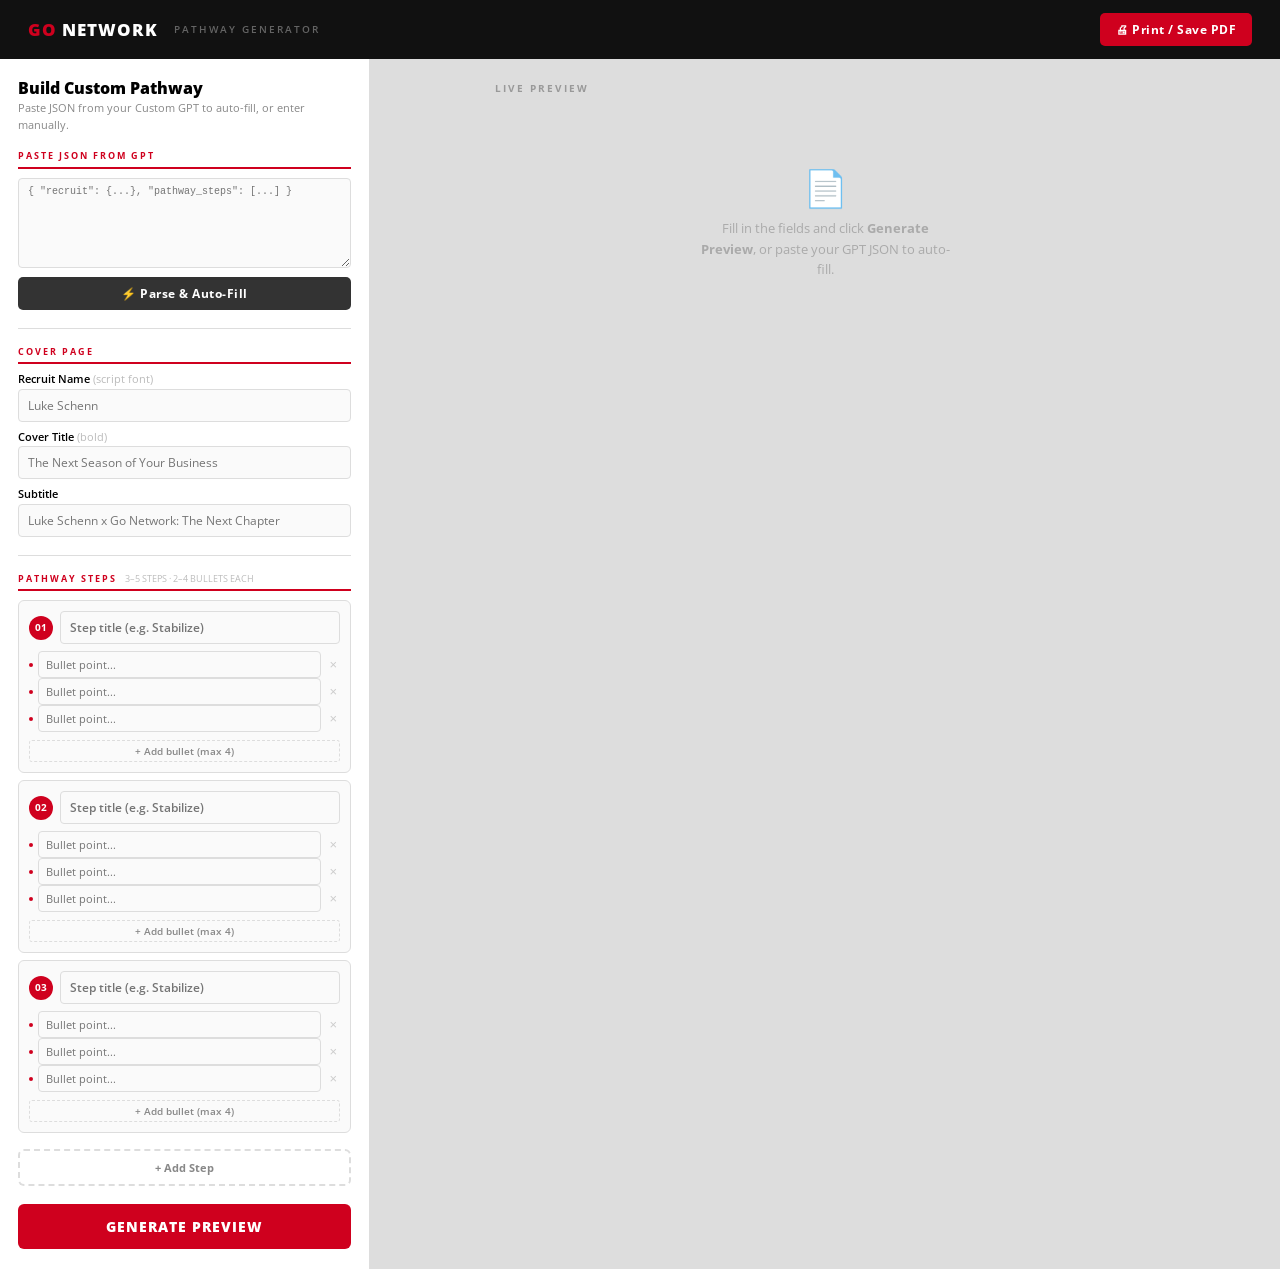
<file: index.html>
<!DOCTYPE html>
<html lang="en">
<head>
<meta charset="UTF-8">
<meta name="viewport" content="width=device-width, initial-scale=1.0">
<title>Go Network — Custom Pathway Generator</title>
<link href="https://fonts.googleapis.com/css2?family=Open+Sans:wght@400;600&display=swap" rel="stylesheet">
<link rel="stylesheet" href="style.css?v=1.0">
</head>
<body>

<div class="topbar">
  <div class="topbar-brand"><span>GO</span> NETWORK</div>
  <div class="topbar-tag">Pathway Generator</div>
  <div class="topbar-right">
    <button class="btn btn-red" onclick="window.print()">🖨 Print / Save PDF</button>
  </div>
</div>

<div class="layout">

  <!-- ════════════ SIDEBAR ════════════ -->
  <div class="sidebar">

    <div>
      <h2>Build Custom Pathway</h2>
      <p class="sidebar-sub">Paste JSON from your Custom GPT to auto-fill, or enter manually.</p>
    </div>

    <!-- JSON -->
    <div class="sec">
      <div class="sec-title">Paste JSON from GPT</div>
      <textarea class="json-ta" id="json-input" placeholder='{ "recruit": {...}, "pathway_steps": [...] }'></textarea>
      <div id="json-notice" class="notice"></div>
      <button class="btn btn-dark" onclick="parseJSON()">⚡ Parse &amp; Auto-Fill</button>
    </div>

    <div class="hr"></div>

    <!-- COVER -->
    <div class="sec">
      <div class="sec-title">Cover Page</div>
      <div class="field">
        <label>Recruit Name <span style="color:#bbb;font-weight:400">(script font)</span></label>
        <input type="text" id="f-name" placeholder="Luke Schenn" oninput="live()">
      </div>
      <div class="field">
        <label>Cover Title <span style="color:#bbb;font-weight:400">(bold)</span></label>
        <input type="text" id="f-title" placeholder="The Next Season of Your Business" oninput="live()">
      </div>
      <div class="field">
        <label>Subtitle</label>
        <input type="text" id="f-subtitle" placeholder="Luke Schenn x Go Network: The Next Chapter" oninput="live()">
      </div>
    </div>

    <div class="hr"></div>

    <!-- STEPS -->
    <div class="sec">
      <div class="sec-title">Pathway Steps &nbsp;<span style="color:#bbb;font-weight:400;font-size:9px;letter-spacing:0">3–5 steps · 2–4 bullets each</span></div>
      <div id="steps-container"></div>
      <button class="btn-add-step" id="btn-add-step" onclick="addStep()">+ Add Step</button>
    </div>

    <button class="btn-generate" onclick="renderPages()">Generate Preview</button>

  </div>

  <!-- ════════════ PREVIEW ════════════ -->
  <div class="preview">
    <div class="pv-toolbar">
      <span class="pv-label">Live Preview</span>
    </div>
    <div class="pages" id="pages">
      <div class="empty">
        <div class="empty-icon">📄</div>
        <p>Fill in the fields and click <strong>Generate Preview</strong>, or paste your GPT JSON to auto-fill.</p>
      </div>
    </div>
  </div>

</div><!-- /layout -->

<script src="script.js?v=2"></script>
</body>
</html>
</file>
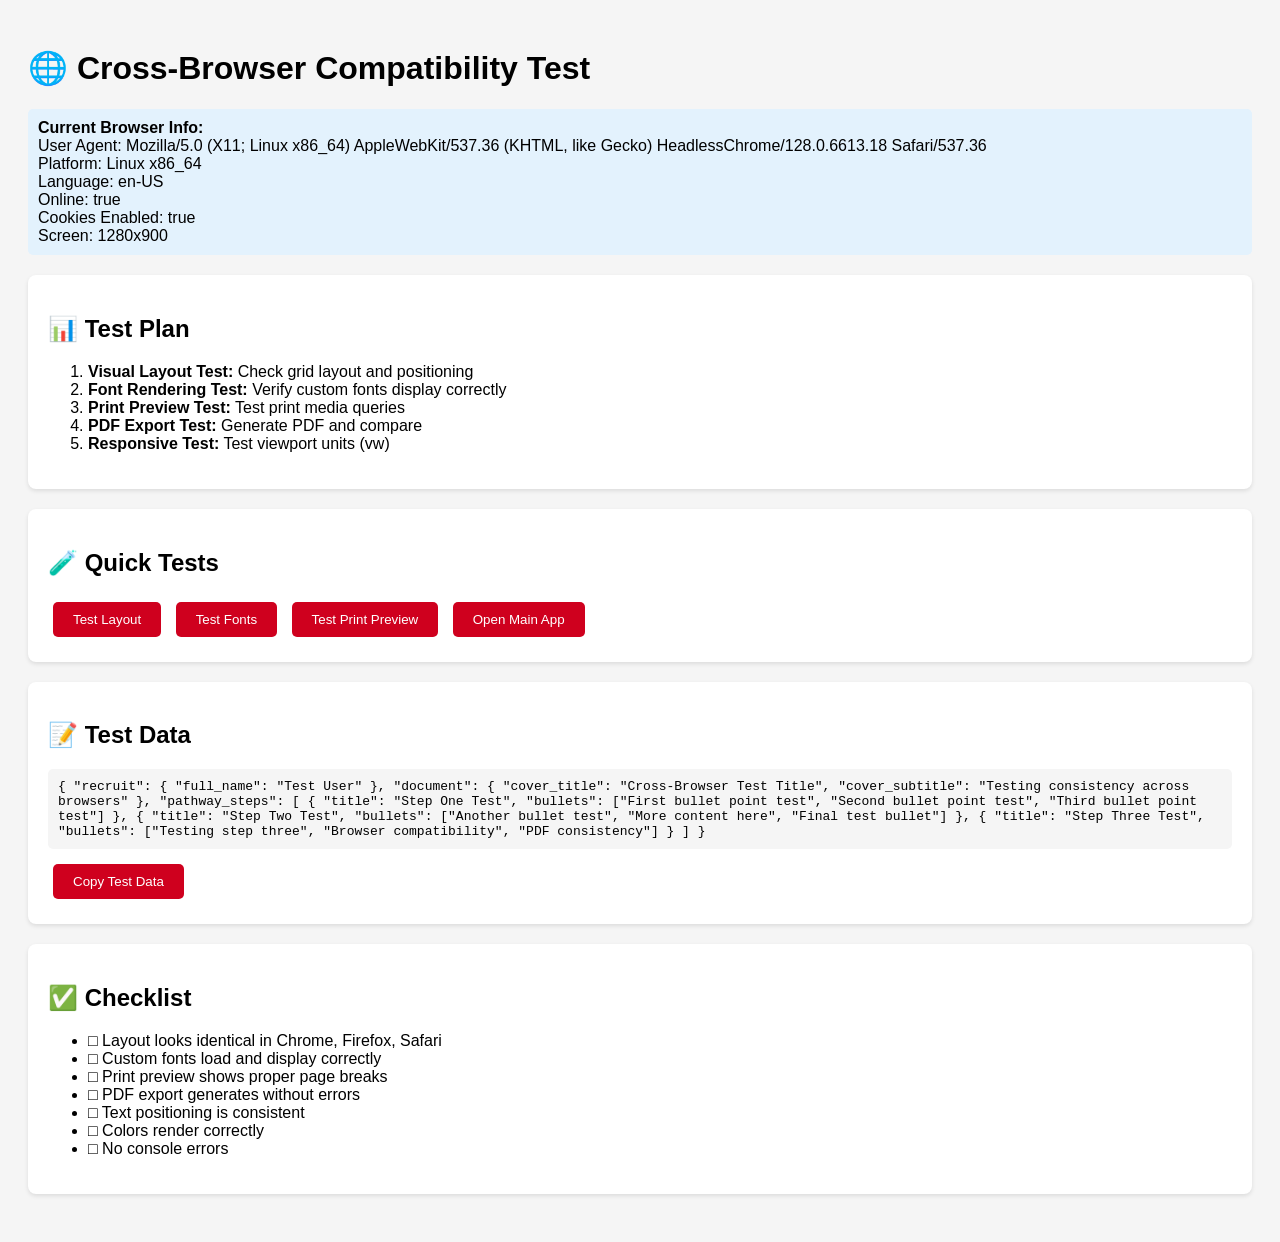
<file: test_cross_browser.html>
<!DOCTYPE html>
<html lang="en">
<head>
<meta charset="UTF-8">
<meta name="viewport" content="width=device-width, initial-scale=1.0">
<title>Cross-Browser Test - Go Network Pathway Generator</title>
<style>
body { font-family: Arial, sans-serif; padding: 20px; background: #f5f5f5; }
.test-section { background: white; padding: 20px; margin: 20px 0; border-radius: 8px; box-shadow: 0 2px 4px rgba(0,0,0,0.1); }
.test-button { background: #cf001e; color: white; border: none; padding: 10px 20px; border-radius: 5px; cursor: pointer; margin: 5px; }
.test-button:hover { background: #a8001a; }
.browser-info { background: #e3f2fd; padding: 10px; border-radius: 5px; margin: 10px 0; }
.test-data { background: #f5f5f5; padding: 10px; border-radius: 5px; font-family: monospace; margin: 10px 0; }
</style>
</head>
<body>
<h1>🌐 Cross-Browser Compatibility Test</h1>

<div class="browser-info">
<strong>Current Browser Info:</strong>
<div id="browser-info"></div>
</div>

<div class="test-section">
<h2>📊 Test Plan</h2>
<ol>
<li><strong>Visual Layout Test:</strong> Check grid layout and positioning</li>
<li><strong>Font Rendering Test:</strong> Verify custom fonts display correctly</li>
<li><strong>Print Preview Test:</strong> Test print media queries</li>
<li><strong>PDF Export Test:</strong> Generate PDF and compare</li>
<li><strong>Responsive Test:</strong> Test viewport units (vw)</li>
</ol>
</div>

<div class="test-section">
<h2>🧪 Quick Tests</h2>
<button class="test-button" onclick="runLayoutTest()">Test Layout</button>
<button class="test-button" onclick="runFontTest()">Test Fonts</button>
<button class="test-button" onclick="runPrintTest()">Test Print Preview</button>
<button class="test-button" onclick="window.open('index.html', '_blank')">Open Main App</button>
</div>

<div class="test-section">
<h2>📝 Test Data</h2>
<div class="test-data">
{
  "recruit": {
    "full_name": "Test User"
  },
  "document": {
    "cover_title": "Cross-Browser Test Title",
    "cover_subtitle": "Testing consistency across browsers"
  },
  "pathway_steps": [
    {
      "title": "Step One Test",
      "bullets": ["First bullet point test", "Second bullet point test", "Third bullet point test"]
    },
    {
      "title": "Step Two Test", 
      "bullets": ["Another bullet test", "More content here", "Final test bullet"]
    },
    {
      "title": "Step Three Test",
      "bullets": ["Testing step three", "Browser compatibility", "PDF consistency"]
    }
  ]
}
</div>
<button class="test-button" onclick="copyTestData()">Copy Test Data</button>
</div>

<div class="test-section">
<h2>✅ Checklist</h2>
<ul>
<li>□ Layout looks identical in Chrome, Firefox, Safari</li>
<li>□ Custom fonts load and display correctly</li>
<li>□ Print preview shows proper page breaks</li>
<li>□ PDF export generates without errors</li>
<li>□ Text positioning is consistent</li>
<li>□ Colors render correctly</li>
<li>□ No console errors</li>
</ul>
</div>

<script>
// Display browser information
document.getElementById('browser-info').innerHTML = `
User Agent: ${navigator.userAgent}<br>
Platform: ${navigator.platform}<br>
Language: ${navigator.language}<br>
Online: ${navigator.onLine}<br>
Cookies Enabled: ${navigator.cookieEnabled}<br>
Screen: ${screen.width}x${screen.height}
`;

function copyTestData() {
  const testData = document.querySelector('.test-data').textContent.trim();
  navigator.clipboard.writeText(testData).then(() => {
    alert('Test data copied to clipboard! Paste it into the main app.');
  });
}

function runLayoutTest() {
  window.open('index.html', '_blank');
  console.log('Layout test: Check grid layout, positioning, and responsive behavior');
}

function runFontTest() {
  window.open('index.html', '_blank');
  console.log('Font test: Verify custom fonts (Feeling Passionate, Breul Grotesk A, Open Sauce One) load correctly');
}

function runPrintTest() {
  window.open('index.html', '_blank');
  setTimeout(() => {
    window.print();
  }, 1000);
  console.log('Print test: Check print media queries and PDF output');
}
</script>
</body>
</html>
</file>
<file: style.css>
/* CSS Normalize for cross-browser consistency */
html {
  line-height: 1.15;
  -webkit-text-size-adjust: 100%;
  -ms-text-size-adjust: 100%;
}

body {
  margin: 0;
  -webkit-font-smoothing: antialiased;
  -moz-osx-font-smoothing: grayscale;
}

*, *::before, *::after {
  box-sizing: border-box;
}

@font-face { font-family: 'Feeling Passionate'; src: url('fonts/FeelingPassionate.woff2'); }
@font-face { font-family: 'Breul Grotesk A'; src: url('fonts/BreulGroteskA-Bold.woff2'); font-weight: 700 900; }
@font-face { font-family: 'Open Sauce One'; src: url('fonts/OpenSauceOne-Regular.woff2'); }

:root {
  --red: #cf001e;
  --black: #111;
  --bg: #e8e8e8;
  --panel: #fff;
  --border: #ddd;
  --muted: #888;
}

/* Reset margins and paddings */
*, *::before, *::after { margin: 0; padding: 0; }

body {
  font-family: 'Open Sans', sans-serif;
  background: var(--bg);
  min-height: 100vh;
  display: flex;
  flex-direction: column;
}

/* ── TOP BAR ── */
.topbar {
  background: #111;
  padding: 13px 28px;
  display: flex;
  align-items: center;
  gap: 16px;
  flex-shrink: 0;
}
.topbar-brand { color:#fff; font-size:17px; font-weight:800; letter-spacing:1px; }
.topbar-brand span { color: var(--red); }
.topbar-tag { color: rgba(255,255,255,.35); font-size:10px; letter-spacing:2px; text-transform:uppercase; font-weight:600; }
.topbar-right { margin-left:auto; }
.btn { border:none; border-radius:5px; padding:8px 16px; font-size:12px; font-weight:700; cursor:pointer; font-family:inherit; letter-spacing:.5px; }
.btn-red { background:var(--red); color:#fff; }
.btn-red:hover { background:#a8001a; }
.btn-dark { background:#333; color:#fff; }
.btn-dark:hover { background:var(--red); }

/* ── LAYOUT ── */
.layout { 
  display:grid; 
  grid-template-columns:370px 1fr; 
  flex:1; 
  overflow:hidden; 
  height:calc(100vh - 46px);
  /* Fallback for older browsers */
  display: -ms-grid;
  -ms-grid-columns: 370px 1fr;
}

/* ── SIDEBAR ── */
.sidebar { background:var(--panel); border-right:1px solid var(--border); overflow-y:auto; padding:20px 18px; display:flex; flex-direction:column; gap:18px; }
.sidebar h2 { font-size:16px; font-weight:800; }
.sidebar-sub { font-size:11px; color:var(--muted); margin-top:3px; line-height:1.5; }

.sec { display:flex; flex-direction:column; gap:9px; }
.sec-title { font-size:9px; font-weight:700; letter-spacing:2px; text-transform:uppercase; color:var(--red); padding-bottom:5px; border-bottom:2px solid var(--red); }

.field { display:flex; flex-direction:column; gap:3px; }
.field label { font-size:11px; font-weight:600; }
input[type=text], textarea {
  width:100%; padding:7px 9px; border:1.5px solid var(--border); border-radius:4px;
  font-family:inherit; font-size:12px; background:#fafafa; outline:none; transition:border-color .15s;
}
input[type=text]:focus, textarea:focus { border-color:var(--red); background:#fff; }
textarea { resize:vertical; }

.hr { height:1px; background:var(--border); }

/* Step cards */
.step-card { background:#fafafa; border:1.5px solid var(--border); border-radius:6px; padding:10px; display:flex; flex-direction:column; gap:7px; margin-bottom:7px; }
.sc-row { display:flex; align-items:center; gap:7px; }
.sc-num { width:24px;height:24px; background:var(--red); border-radius:50%; color:#fff; font-size:10px; font-weight:700; display:flex;align-items:center;justify-content:center; flex-shrink:0; }
.sc-title { flex:1; font-weight:600!important; }
.btn-xs { background:none; border:none; color:#ccc; cursor:pointer; font-size:13px; padding:1px 3px; }
.btn-xs:hover { color:var(--red); }

.brow { display:flex; align-items:center; gap:5px; }
.bdot { width:4px;height:4px; background:var(--red); border-radius:50%; flex-shrink:0; }
.binput { flex:1; font-size:11px!important; padding:5px 7px!important; }

.btn-add-bullet { background:none; border:1.5px dashed var(--border); border-radius:3px; color:var(--muted); font-size:10px; font-weight:600; cursor:pointer; padding:3px 7px; font-family:inherit; margin-top:1px; }
.btn-add-bullet:hover { border-color:var(--red); color:var(--red); }
.btn-add-bullet:disabled { opacity:.4; cursor:default; }

.btn-add-step { width:100%; background:none; border:2px dashed var(--border); border-radius:6px; padding:9px; text-align:center; font-size:11px; font-weight:700; color:var(--muted); cursor:pointer; font-family:inherit; }
.btn-add-step:hover { border-color:var(--red); color:var(--red); }

.btn-generate { background:var(--red); color:#fff; border:none; border-radius:6px; padding:13px; font-size:14px; font-weight:800; cursor:pointer; text-transform:uppercase; letter-spacing:1px; font-family:inherit; width:100%; }
.btn-generate:hover { background:#a8001a; }

.json-ta { min-height:90px!important; font-family:monospace!important; font-size:10px!important; }
.notice { font-size:10px; padding:6px 9px; border-radius:3px; display:none; margin-top:2px; }
.notice.show { display:block; }
.n-ok  { background:#e8f5e9; color:#2e7d32; border:1px solid #a5d6a7; }
.n-err { background:#fdecea; color:#b71c1c; border:1px solid #ef9a9a; }

/* ── PREVIEW ── */
.preview { overflow-y:auto; padding:24px; display:flex; flex-direction:column; align-items:center; gap:8px; background:#ddd; }
.pv-toolbar { width:100%; max-width:660px; display:flex; align-items:center; justify-content:space-between; margin-bottom:4px; }
.pv-label { font-size:10px; font-weight:700; letter-spacing:2px; text-transform:uppercase; color:#999; }
.pages { width:100%; max-width:660px; display:flex; flex-direction:column; gap:14px; }

/* ── PAGE ──
   Natural size 1545×2000. All text positioned as % of those dimensions.
   Aspect ratio locks the scaling so % positions stay accurate at any display size. */
.page {
  width:100%;
  aspect-ratio: 1545 / 2000;
  position:relative;
  overflow:hidden;
  box-shadow:0 3px 18px rgba(0,0,0,.2);
  background:#fff;
  }

/* Fallback for browsers that don't support aspect-ratio */
.page::before {
  content: '';
  display: block;
  padding-top: calc(2000 / 1545 * 100%);
}
@supports (aspect-ratio: 1545 / 2000) {
  .page::before {
    display: none;
  }
}
.page-bg { position:absolute; inset:0; width:100%; height:100%; object-fit:fill; display:block; }

/* All overlays share these base styles */
.ov {
  position:absolute;
  /* text wraps within its box */
  word-wrap:break-word;
  overflow-wrap:break-word;
}

/* ──────────────────────────────────────
   PAGE 1 — COVER
   Measurements (from pixel analysis of 1545×2000 source):

   Script name:  rows 720-940, cols 353-1441
     top = 720/2000 = 36%,  left = 353/1545 = 22.8%,  width = (1441-353)/1545 = 70.4%
     But text is centered in that zone — use full width + text-align:center is cleaner.

   Bold title:   rows 956-1031, cols 700-1383
     top = 956/2000 = 47.8%,  centered

   Subtitle:     rows 1686-1719, cols 650-1018
     top = 1686/2000 = 84.3%,  centered
────────────────────────────────────── */
.page .ov.p1-name {
  bottom:55%; top:auto !important; right:8% !important; left:auto !important;
  text-align:right !important;
  font-family:'Feeling Passionate','Dancing Script',cursive !important;
  font-size: 55pt !important;
  color:var(--red) !important;
  line-height:1.1 !important;
  white-space: nowrap !important;
  max-width:75% !important;
  overflow: visible !important;
}
.p1-title {
  top:45%; right:8%; left:auto;
  text-align:right;
  font-family:'Breul Grotesk A','Barlow Black','Arial Black',sans-serif;
  font-weight:900;
  font-size:32pt;
  color:#fff;
  line-height:1.15;
  width:fit-content;
  max-width:80%;
}
.p1-subtitle {
  top:84%; left:50%; transform:translateX(-50%);
  text-align:center;
  font-family:'Open Sauce One','Open Sans',sans-serif;
  font-size:10pt;
  color:rgba(255,255,255,.75);
  font-weight:400;
  width:80%;
}

/* ──────────────────────────────────────
   PAGE 3 — ROADMAP  (steps 1-3)
   Step 1: title top=21.5%, bullets start 24.1% spacing ~2.6%
   Step 2: title top=44.8%, bullets start 47.5%
   Step 3: title top=68%,   bullets start 70.8%
   All left=22.4%, width=22% (cols 346-686)
────────────────────────────────────── */
.p3-title {
  left:22.4%; width:75%;
  font-family:'Breul Grotesk A','Barlow Black','Arial Black',sans-serif;
  font-weight:800;
  font-size:15pt;
  color:#111;
  line-height:1.15;
  white-space: nowrap;
  overflow: visible;
  text-overflow: clip;
}
.p3-bullet {
  left:23%; width:60%;
  font-family:'Open Sauce One','Open Sans',sans-serif;
  font-size:11pt;
  color:#222;
  line-height:1.5;
  padding-left:0.8vw;
  text-indent:-0.8vw;
  min-height:1.5em;
}
.p3-bullet::before { content:'• '; }

/* Step 1 — circle 01 center ≈ 19.6% of page height */
.p3-s1t  { top:18.5%; }
.p3-s1b1 { top:21.5%; }
.p3-s1b2 { top:24.3%; }
.p3-s1b3 { top:27.1%; }
.p3-s1b4 { top:29.9%; }

/* Step 2 — circle 02 center ≈ 47.3% of page height */
.p3-s2t  { top:44.5%; }
.p3-s2b1 { top:47.5%; }
.p3-s2b2 { top:50.3%; }
.p3-s2b3 { top:53.1%; }
.p3-s2b4 { top:55.9%; }

/* Step 3 — circle 03 center ≈ 75% of page height */
.p3-s3t  { top:70.5%; }
.p3-s3b1 { top:73.5%; }
.p3-s3b2 { top:76.3%; }
.p3-s3b3 { top:79.1%; }
.p3-s3b4 { top:81.9%; }

/* ──────────────────────────────────────
   PAGE 4b — step 4 + People First wheel
   Step 4 title: rows 209-247 → top=10.4%
   Step 4 bullets start at 13%
────────────────────────────────────── */
.p4-title {
  left:22.4%; width:75%;
  font-family:'Breul Grotesk A','Barlow Black','Arial Black',sans-serif;
  font-weight:800;
  font-size:15pt;
  color:#111;
  line-height:1.15;
  white-space: nowrap;
  overflow: visible;
  text-overflow: clip;
}
.p4-bullet {
  left:23%; width:60%;
  font-family:'Open Sauce One','Open Sans',sans-serif;
  font-size:11pt;
  color:#222;
  line-height:1.5;
  padding-left:0.8vw;
  text-indent:-0.8vw;
  min-height:1.5em;
}
.p4-bullet::before { content:'• '; }

/* Page 4b: step 4 — circle 04 center ≈ 8.9% */
.p4b-s4t  { top:6.0%; }
.p4b-s4b1 { top:9.0%; }
.p4b-s4b2 { top:11.8%; }
.p4b-s4b3 { top:14.6%; }
.p4b-s4b4 { top:17.4%; }

/* Page 4c: step 4 — circle 04 center ≈ 8.3% */
.p4c-s4t  { top:6.0%; }
.p4c-s4b1 { top:9.0%; }
.p4c-s4b2 { top:11.8%; }
.p4c-s4b3 { top:14.6%; }
.p4c-s4b4 { top:17.4%; }

/* Page 4c: step 5 — circle 05 center ≈ 25.7% */
.p4c-s5t  { top:31.0%; }
.p4c-s5b1 { top:34.0%; }
.p4c-s5b2 { top:36.8%; }
.p4c-s5b3 { top:39.6%; }
.p4c-s5b4 { top:42.4%; }

/* Empty state */
.empty { display:flex; flex-direction:column; align-items:center; justify-content:center; gap:10px; color:#aaa; padding:60px 40px; text-align:center; }
.empty-icon { font-size:36px; }
.empty p { font-size:13px; line-height:1.6; max-width:260px; }

/* ── PRINT ── */
@media print {
  /* 1. Set paper to letter portrait with zero margin */
  @page {
    margin: 0;
    size: letter portrait; /* 8.5in × 11in — ratio 0.7727, design ratio 0.7725 — negligible */
  }

  /* 2. Hide all UI chrome */
  .topbar, .sidebar, .pv-toolbar, .btn-generate {
    display: none !important;
  }

  /* 3. Reset every ancestor so they don't constrain .page width */
  html, body, .layout, .preview, .pages {
    display: block !important;
    width: 100% !important;
    max-width: none !important;
    height: auto !important;
    padding: 0 !important;
    margin: 0 !important;
    background: white !important;
    overflow: visible !important;
  }
  .pages { gap: 0 !important; }

  /* 4. Suppress the aspect-ratio fallback pseudo-element —
        we're using explicit in / pt sizing so it's not needed and causes extra space */
  .page::before {
    display: none !important;
  }

  /* 5. Each .page = exactly one sheet of letter paper.
        Explicit physical units are the only thing Chrome honours reliably in print.
        vw/vh map to the screen viewport; % can be constrained by ancestors;
        padding-top tricks can misfire. 8.5in × 11in is unambiguous. */
  .page {
    box-shadow: none !important;
    break-after: page;
    page-break-after: always;
    width: 8.5in !important;
    height: 11in !important;
    aspect-ratio: auto !important;
    margin: 0 !important;
    padding: 0 !important;
    position: relative !important;
    overflow: hidden !important;
    -webkit-print-color-adjust: exact;
    print-color-adjust: exact;
  }

  /* 6. No blank page after the very last section */
  .page:last-child {
    break-after: avoid !important;
    page-break-after: avoid !important;
  }

  /* 7. Font sizes for print */
  .page .ov.p1-name  { font-size: 55pt !important; }
  .p3-title, .p4-title { font-size: 19pt !important; }
  .p3-bullet, .p4-bullet { font-size: 14pt !important; }
  .p1-subtitle { font-size: 13pt !important; }
}
</file>
